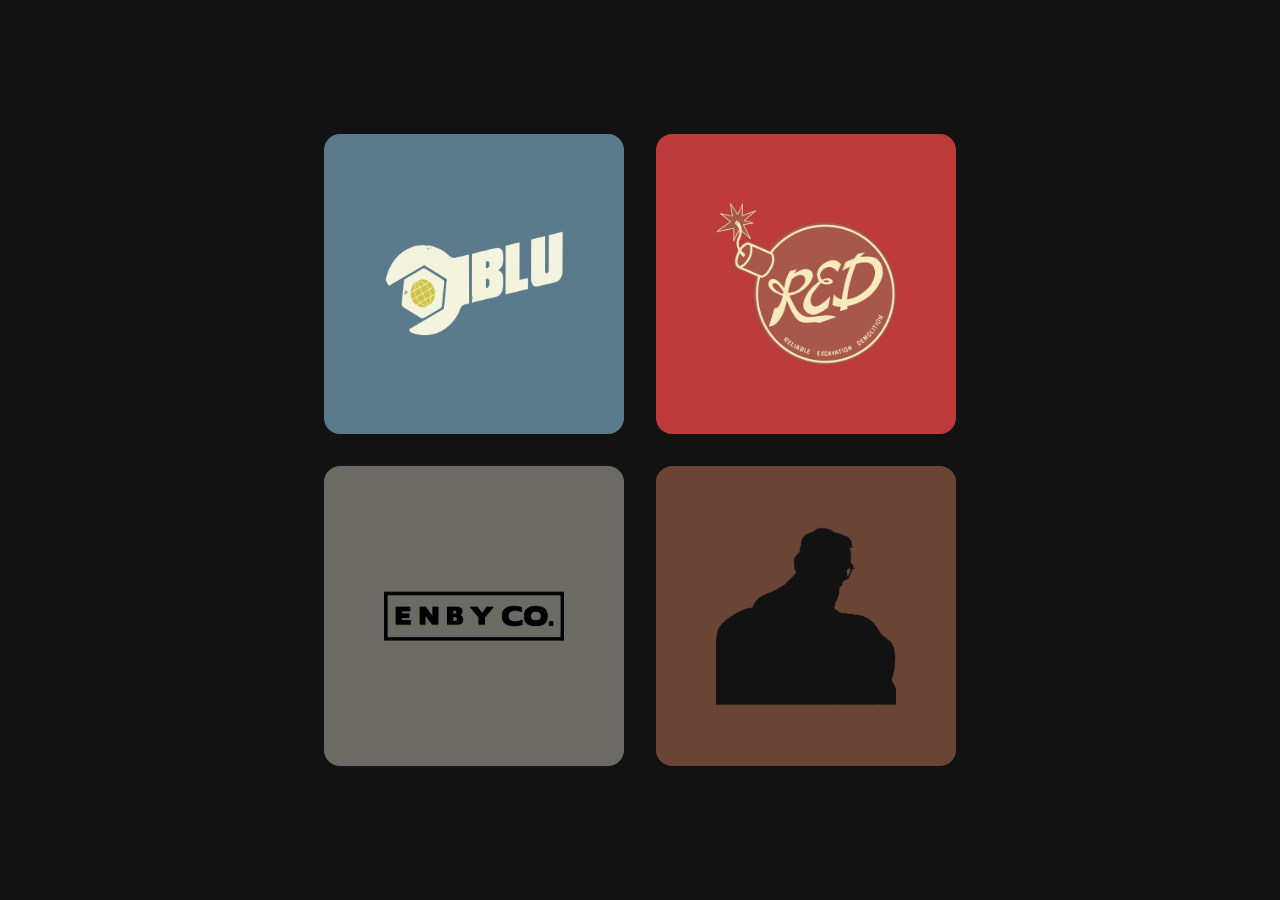
<file: index.html>
<html lang="en">
<head>
    <meta charset="UTF-8">
    <meta name="viewport" content="width=device-width, initial-scale=1.0">
    <link rel="stylesheet" href="./css/team.css">    <title>Mood.tf</title>
</head>
<body>

    <div class="container">
        <a href="./teams/blu.html" class="box">
          <img class="outer" src="./images/blue.png" alt="Outer Image 1">
          <img class="inner" src="./images/blu-logo.png" alt="Inner Image 1">
        </a>
        <a href="./teams/red.html" class="box">
          <img class="outer" src="./images/red.png" alt="Outer Image 2">
          <img class="inner" src="./images/red-logo.png" alt="Inner Image 2">
        </a>
        <a href="https://github.com/femboy-raincandy-uwu/mood.tf" class="box">
          <img class="outer" src="./images/grey.png" alt="Outer Image 3">
          <img class="inner" src="./images/enby_co_1.png" alt="Inner Image 3">
        </a>
        <a href="https://example.com/4" class="box">
          <img class="outer" src="./images/brown.png" alt="Outer Image 4">
          <img class="inner" src="./images/mge-logo.png" alt="Inner Image 4">
        </a>
      </div>

</body>
</html>
</file>
<file: css/team.css>
body {
    margin: 0;
    height: 100vh;
    background-color: #121212;
    display: flex;
    justify-content: center;
    align-items: center;
}

.grid-container {
    display: grid;
    grid-template-columns: repeat(2, 300px); /* doubled from 150px */
    grid-template-rows: repeat(2, 300px);   /* doubled from 150px */
    gap: 32px;                             /* doubled from 16px */
}

.box {
    position: relative;
    width: 300px;  /* doubled */
    height: 300px; /* doubled */
    overflow: hidden;
    border-radius: 16px; /* doubled radius for harmony */
    display: block;
    transition: transform 0.3s ease;
}

.box:hover {
    transform: scale(1.05);
}

.outer {
    width: 100%;
    height: 100%;
    object-fit: cover;
    display: block;
}

.inner {
    position: absolute;
    top: 50%;
    left: 50%;
    width: 60%; /* Keep same relative size for logo */
    transform: translate(-50%, -50%);
    z-index: 2;
    pointer-events: none;
}

.container {
    display: grid;
    grid-template-columns: repeat(2, 300px); /* doubled */
    grid-template-rows: repeat(2, 300px);   /* doubled */
    gap: 32px;                             /* doubled */
}
</file>
